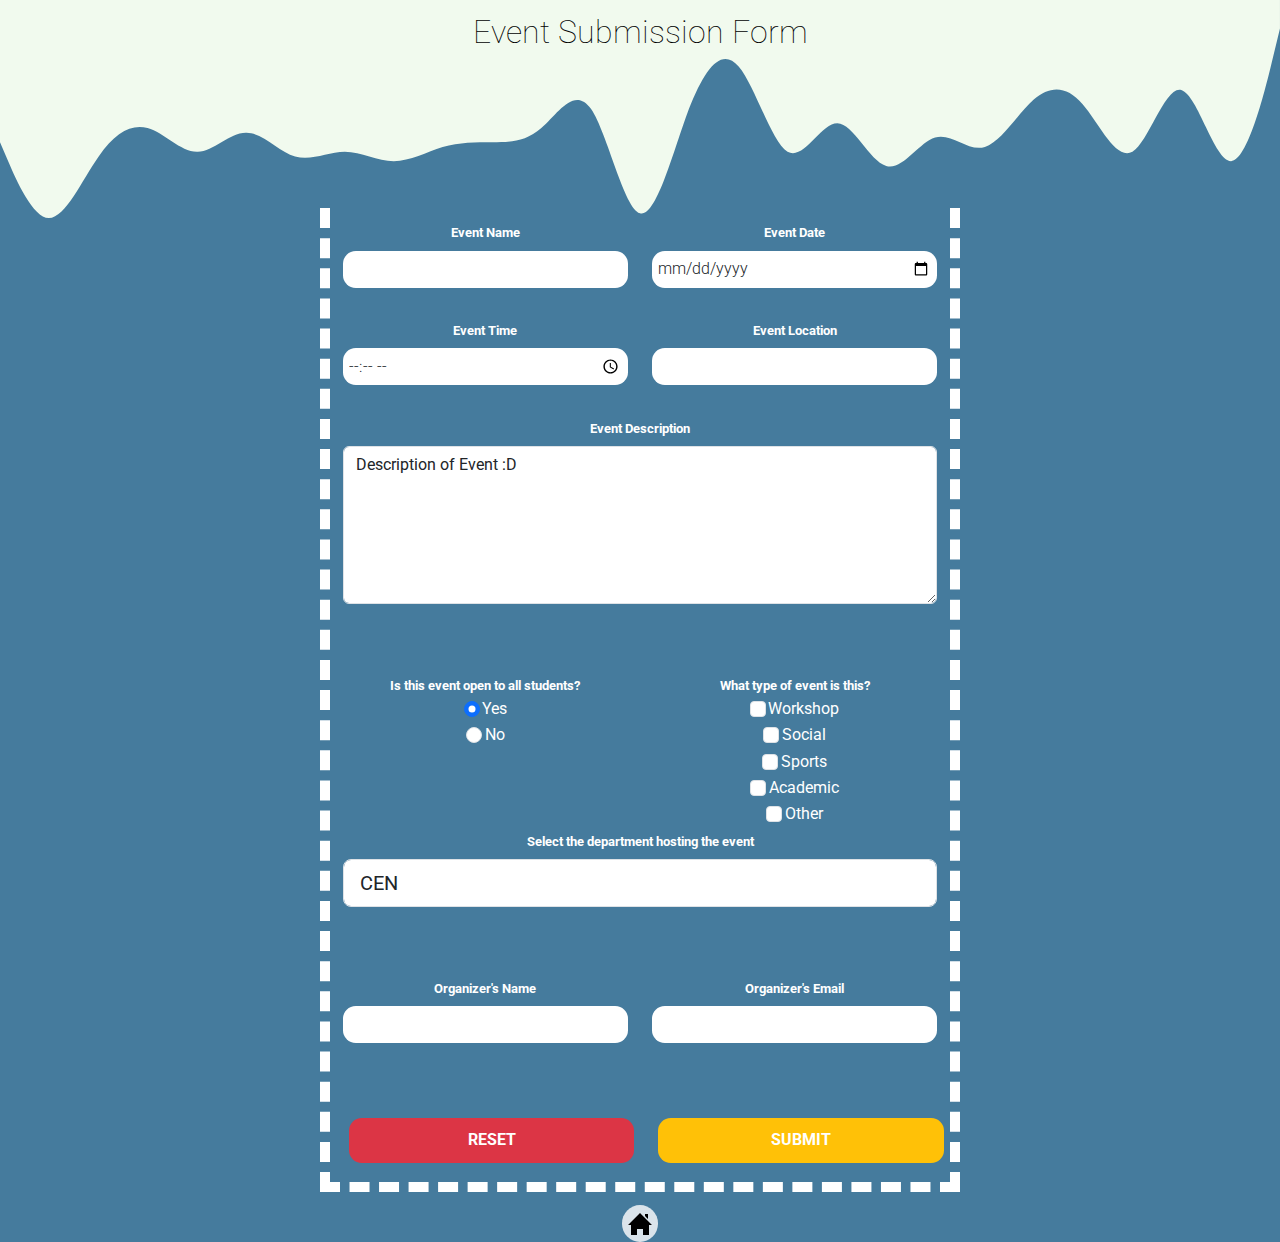
<file: submission form.html>
<!DOCTYPE html>
<html lang="en">

<head>
    <meta charset="UTF-8">
    <meta name="viewport" content="width=device-width, initial-scale=1.0">
    <link rel="preconnect" href="https://fonts.googleapis.com">
    <link rel="preconnect" href="https://fonts.gstatic.com" crossorigin>
    <link
        href="https://fonts.googleapis.com/css2?family=Roboto:ital,wght@0,100;0,300;0,400;0,500;0,700;0,900;1,100;1,300;1,400;1,500;1,700;1,900&display=swap"
        rel="stylesheet">
    <link href="https://cdn.jsdelivr.net/npm/bootstrap@5.3.3/dist/css/bootstrap.min.css" rel="stylesheet"
        integrity="sha384-QWTKZyjpPEjISv5WaRU9OFeRpok6YctnYmDr5pNlyT2bRjXh0JMhjY6hW+ALEwIH" crossorigin="anonymous">
    <link href="css/submissionStyle.css" rel="stylesheet">
    <title>Event Submission Form</title>
</head>

<body id="submissionBody">
    <svg xmlns="http://www.w3.org/2000/svg" viewBox="0 0 1440 320">
        <path fill="#F1FAEE" fill-opacity="1"
            d="M0,160L9.2,181.3C18.5,203,37,245,55,245.3C73.8,245,92,203,111,176C129.2,149,148,139,166,144C184.6,149,203,171,222,170.7C240,171,258,149,277,149.3C295.4,149,314,171,332,176C350.8,181,369,171,388,170.7C406.2,171,425,181,443,181.3C461.5,181,480,171,498,165.3C516.9,160,535,160,554,160C572.3,160,591,160,609,144C627.7,128,646,96,665,122.7C683.1,149,702,235,720,240C738.5,245,757,171,775,122.7C793.8,75,812,53,831,74.7C849.2,96,868,160,886,170.7C904.6,181,923,139,942,138.7C960,139,978,181,997,186.7C1015.4,192,1034,160,1052,154.7C1070.8,149,1089,171,1108,165.3C1126.2,160,1145,128,1163,112C1181.5,96,1200,96,1218,117.3C1236.9,139,1255,181,1274,170.7C1292.3,160,1311,96,1329,101.3C1347.7,107,1366,181,1385,181.3C1403.1,181,1422,107,1431,69.3L1440,32L1440,0L1430.8,0C1421.5,0,1403,0,1385,0C1366.2,0,1348,0,1329,0C1310.8,0,1292,0,1274,0C1255.4,0,1237,0,1218,0C1200,0,1182,0,1163,0C1144.6,0,1126,0,1108,0C1089.2,0,1071,0,1052,0C1033.8,0,1015,0,997,0C978.5,0,960,0,942,0C923.1,0,905,0,886,0C867.7,0,849,0,831,0C812.3,0,794,0,775,0C756.9,0,738,0,720,0C701.5,0,683,0,665,0C646.2,0,628,0,609,0C590.8,0,572,0,554,0C535.4,0,517,0,498,0C480,0,462,0,443,0C424.6,0,406,0,388,0C369.2,0,351,0,332,0C313.8,0,295,0,277,0C258.5,0,240,0,222,0C203.1,0,185,0,166,0C147.7,0,129,0,111,0C92.3,0,74,0,55,0C36.9,0,18,0,9,0L0,0Z">
        </path>
    </svg>
    <h1 class="mainTitle">Event Submission Form</h1>
    <form>
        <div class="formSection row">
            <div class="col-lg-6 col-sm-12">
                <label for="eventName">Event Name</label><br>
                <input class = "form-control" type="text" id="eventName" required><br>
            </div>

            <div class="col-lg-6 col-sm-12">
                <label for="eventDate">Event Date</label><br>
                <input class = "form-control" type="date" id="eventDate" required><br>
            </div>

            <div class="col-lg-6 col-sm-12">
                <label for="eventTime">Event Time</label><br>
                <input class = "form-control" type="time" id="eventTime"><br>
            </div>

            <div class="col-lg-6 col-sm-12">
                <label for="eventLocation">Event Location</label><br>
                <input class = "form-control" type="text" id="eventLocation"><br>
            </div>


            <div class="col-12">
                <label for="eventDescription">Event Description</label><br>
                <textarea class="form-control" rows="6" cols="50" id="eventDescription">Description of Event :D</textarea><br>
            </div>


        </div>

        <div class="formSection row">

            <div class="col-lg-6 col-sm-12">
                <label for="eventAvailability">Is this event open to all students?</label><br>
                <input class="form-check-input" type="radio" id="eventAvailability" name="eventOpen" checked>Yes<br>
                <input class="form-check-input" type="radio" id="eventAvailability" name="eventOpen">No<br>
            </div>

            <div class="col-lg-6 col-sm-12">
                <label for="eventDetails">What type of event is this?</label><br>
                <input class="form-check-input" type="checkbox" id="eventDetails">Workshop<br>
                <input class="form-check-input" type="checkbox" id="eventDetails">Social<br>
                <input class="form-check-input" type="checkbox" id="eventDetails">Sports<br>
                <input class="form-check-input" type="checkbox" id="eventDetails">Academic<br>
                <input class="form-check-input" type="checkbox" id="eventDetails">Other<br>
            </div>
            <div class="col-12">
                <label for="eventDepartment">Select the department hosting the event</label><br>
                <select class="form-control form-control-lg" id="eventDepartment">
                    <option>CEN</option>
                    <option>SBA</option>
                    <option>CAS</option>
                    <option>CAAD</option>
                    <option>OSA</option>
                    <option>Other</option>
                </select>
                <br>
            </div>

        </div>

        <div class="formSection row">
            <div class="col-lg-6 col-sm-12">
                <label for="organizerName">Organizer's Name</label><br>
                <input class="form-control" type="text" id="organizerName"><br>
            </div>
            
            <div class="col-lg-6 col-sm-12">
                <label for="organizerEmail">Organizer's Email</label><br>
                <input class="form-control" type="email" id="organizerEmail"><br>
            </div>
        </div>

        <div class="formSection row" id="lastFormSection">
            <div class="col-lg-6 col-sm-12">
                <input class="btn btn-danger form-control" type="reset" id="resetBtn">
            </div>
            
            <div class="col-lg-6 col-sm-12">
                <input class="btn btn-warning form-control" type="submit" id="submitBtn"><br>
            </div>
        </div>
    </form>

    <a href="index.html">
        <button id="homepageBtn"><img src="images/homepageIcon.svg"></button>
    </a>

    <script src="https://cdn.jsdelivr.net/npm/bootstrap@5.3.3/dist/js/bootstrap.bundle.min.js"
        integrity="sha384-YvpcrYf0tY3lHB60NNkmXc5s9fDVZLESaAA55NDzOxhy9GkcIdslK1eN7N6jIeHz"
        crossorigin="anonymous"></script>
</body>

</html>
</file>
<file: css/submissionStyle.css>
body {
    margin: 0;
    color: white;
    font-family: 'Roboto', sans-serif;
    display: flex;
    flex-direction: column;
    align-items: center; 
    background-color: #457b9D;  
}


.mainTitle{
    position: absolute;
    margin: 1vw;
    font-size: 2.5vw;
    font-weight: lighter;
    color: black; 
}

form {
    background-color: transparent;
    border: .8vw dashed white;
    border-top: none;
    width: 50%;
    padding: 1vw;
    text-align: center;
    position: relative;
    margin: -6vw 0 1vw 0;
}

label {
    font-size: 1vw;
    font-weight: bold;
}

input,
textarea,
select {
    margin: .5vw 0;
}

input[type="text"], textarea, input[type="email"], input[type="date"], input[type="time"], select{
    border-radius: 1vw;
    border: none;
    padding: .5vw;
    font-family: 'Roboto', sans-serif;
    font-weight: 300;
}

.formSection {
    margin-bottom: 3vw;
}

#lastFormSection {
    margin-bottom: 0;
    display: flex;
    justify-content: center;
}

#lastFormSection input {
    padding: .8vw 2vw;
    margin: .5vw;
    border-radius: 1vw;
    border: none;
    font-weight: bold;
    font-family: 'Roboto', sans-serif;
    text-transform: uppercase;
    color: white;
    cursor: pointer;
}

/* #resetBtn {
    background-color: red;
}

#resetBtn:hover {
    background-color: rgb(255, 50, 50);
} */

/* #submitBtn {
    background-color: green;
}

#submitBtn:hover {
    background-color: rgba(0, 255, 0, 0.438);
} */

#homepageBtn{
    padding: .5vw;
    border-radius: 100%;
    background-color: rgba(255, 255, 255, 0.8);
    cursor: pointer;
    position: relative;
    border: none;
}

#homepageBtn:hover{
    background-color: rgba(255, 255, 255, 1);
}
.form-check-input{
    margin-right: .2vw;
}
</file>
